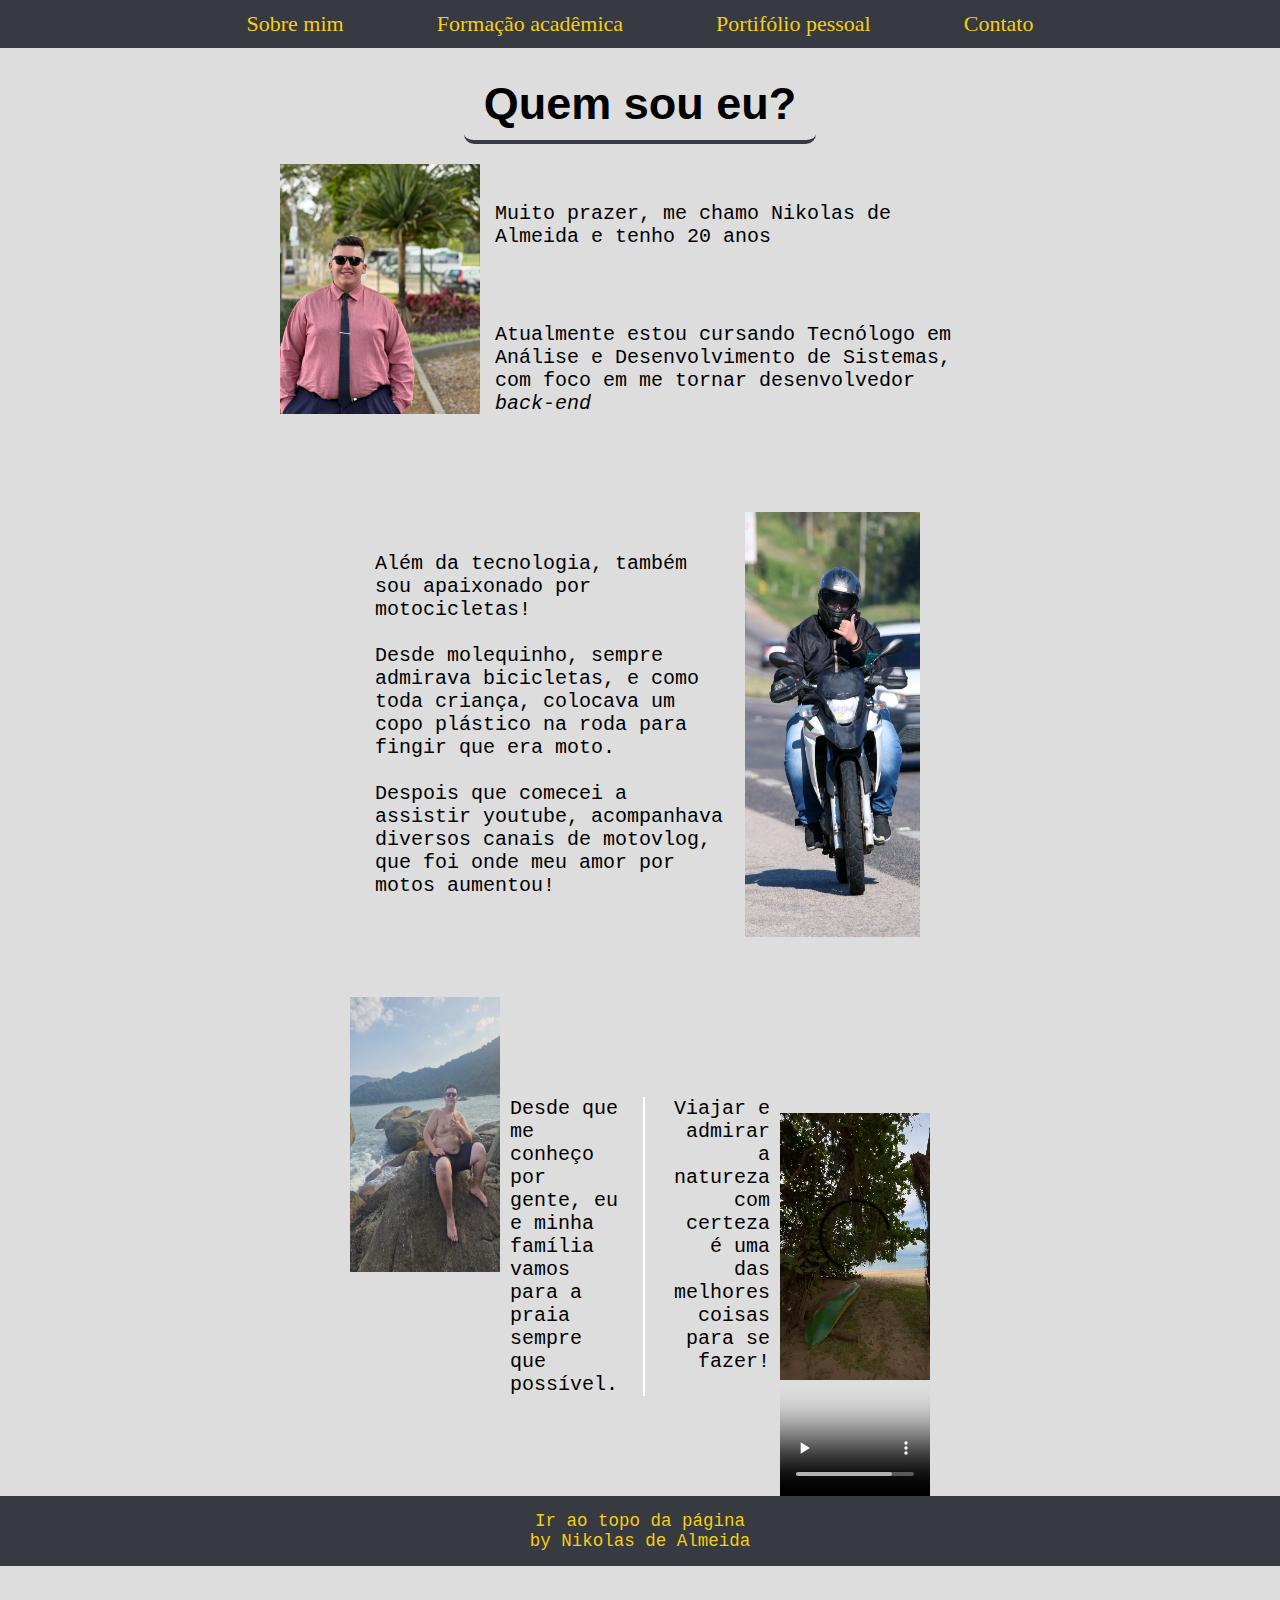
<file: index.html>
<!DOCTYPE html>
<html lang="en">
    <head>
        <meta charset="UTF-8">
        <meta name="viewport" content="width=device-width, initial-scale=1.0">
        <link rel="stylesheet" href="./TrabalhoWEB/styles/global.css">
        <link rel="stylesheet" href="./TrabalhoWEB/styles/menu.css">
        <link rel="stylesheet" href="./TrabalhoWEB/styles/titulo.css">
        <link rel="stylesheet" href="./TrabalhoWEB/styles/rodape.css">
        <link rel="stylesheet" href="./TrabalhoWEB/styles/quem_sou.css">
        <title>Prazer, Nikolas!</title>
    </head>
    <body>
        <!-- Menu de navegação -->
        <header id="1">
            <ul class="lista">
                <li><a href="./index.html" class="itemLista">Sobre mim</a></li>
                <li><a href="./TrabalhoWEB/html/formacao.html" class="itemLista">Formação acadêmica</a></li>
                <li><a href="./TrabalhoWEB/html/portifolio.html" class="itemLista">Portifólio pessoal</a></li>
                <li><a href="./TrabalhoWEB/html/contato.html" class="itemLista">Contato</a></li>
            </ul>
        </header>
        <!-- Título principal -->
        <div class="titulo">
            <h1>Quem sou eu?</h1>
        </div>
        <!-- Apresentação inicial -->
        <div class="eu">
            <img src="./TrabalhoWEB/assets/eu-cong.jpg" alt="Eu, Nikolas">
            <p>Muito prazer, me chamo Nikolas de Almeida e tenho 20 anos</p>
            <p>Atualmente estou cursando Tecnólogo em Análise e Desenvolvimento de Sistemas, com foco em me tornar desenvolvedor <i>back-end</i></p>
        </div>
        <!-- Hobbies -->
        <div class="motociclismo">
            <p>Além da tecnologia, também sou apaixonado por motocicletas!<br><br>Desde molequinho, sempre admirava bicicletas, e como toda criança, colocava um copo plástico na roda para fingir que era moto.<br><br>Despois que comecei a assistir youtube, acompanhava diversos canais de motovlog, que foi onde meu amor por motos aumentou!</p>
            <img src="./TrabalhoWEB/assets/eu-xre.jpg" alt="Nikolas em cima da moto" id="eu-moto">
        </div>
        <div class="natureza">
            <img src="./TrabalhoWEB/assets/eu-praia.jpg" alt="">
            <p id="familia">Desde que me conheço por gente, eu e minha família vamos para a praia sempre que possível.</p>
            <p id="praia">Viajar e admirar a natureza com certeza é uma das melhores coisas para se fazer!</p>
            <video src="./TrabalhoWEB/assets/praia.mp4" autoplay controls loop muted width="150"></video>
        </div>
        <!-- Rodapé -->
        <footer>
            <a href="#1">Ir ao topo da página<br>by Nikolas de Almeida</a>
        </footer>
    </body>
</html>
</file>
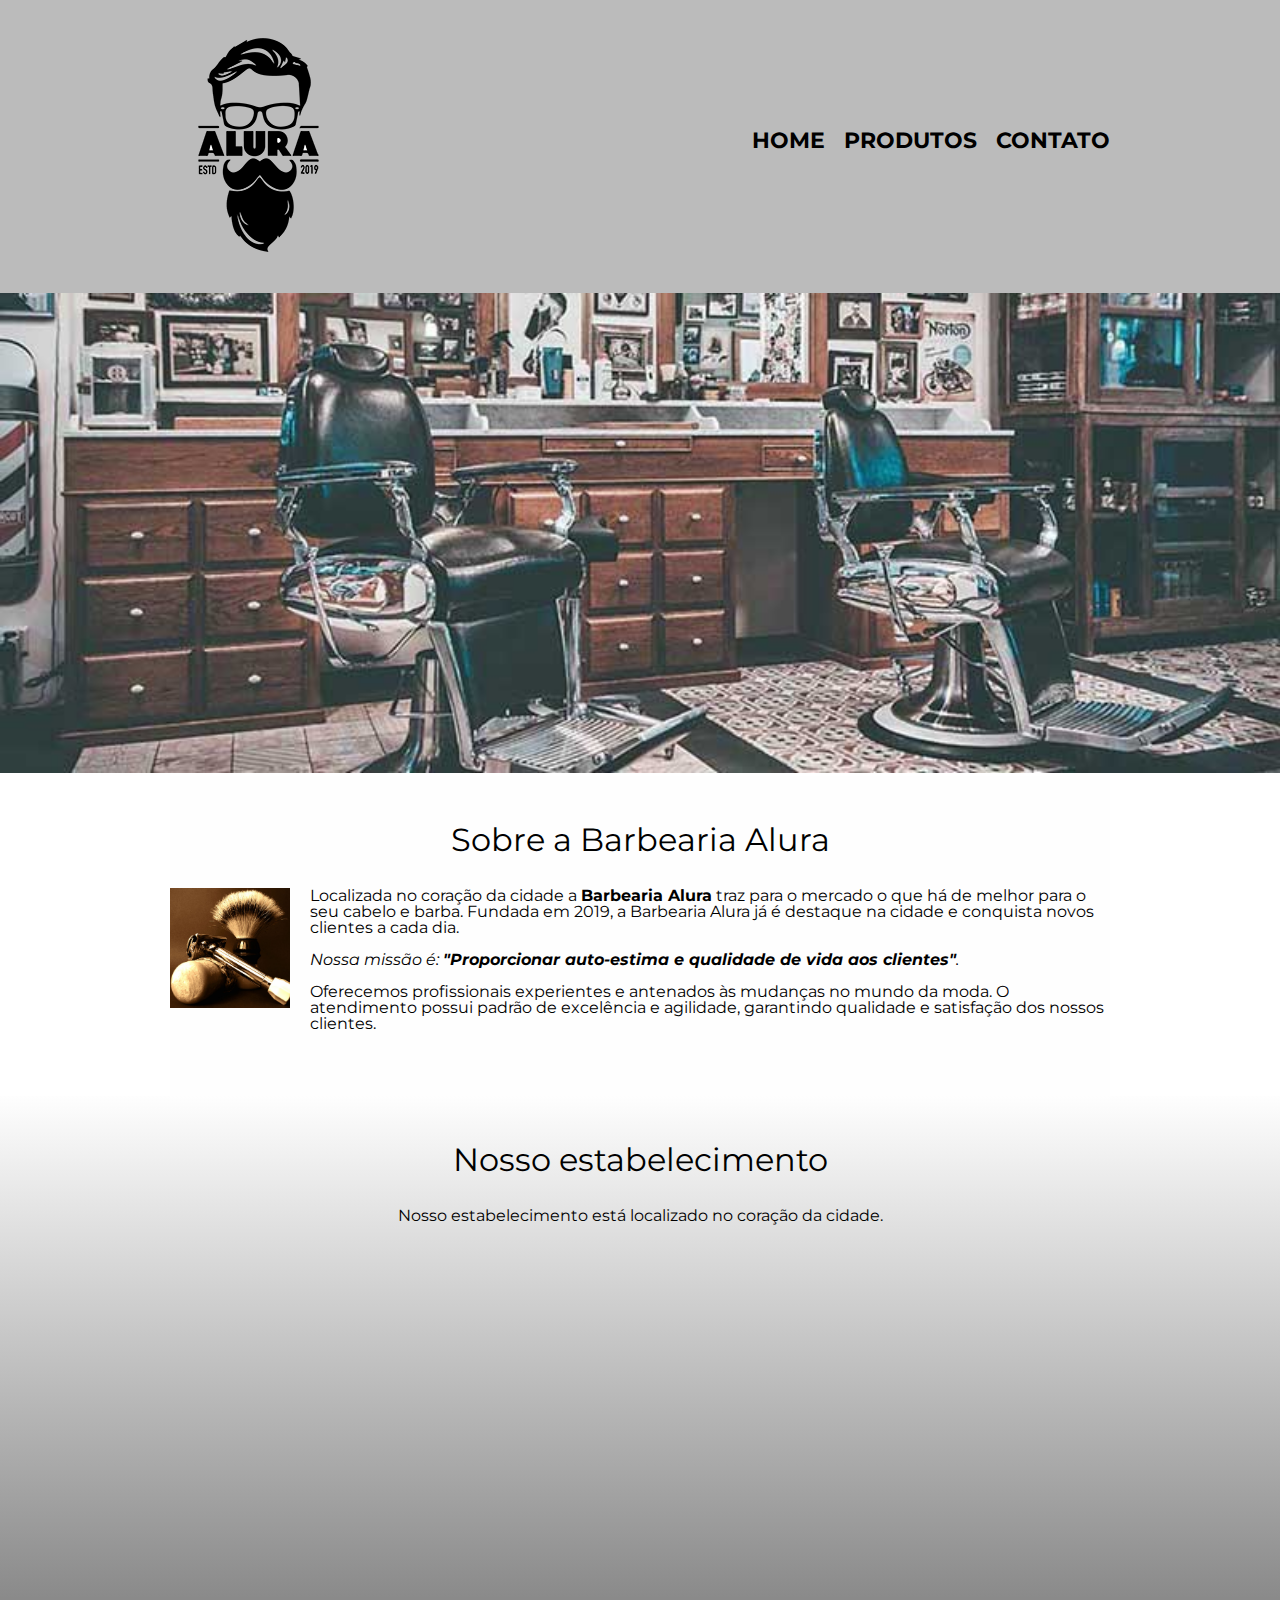
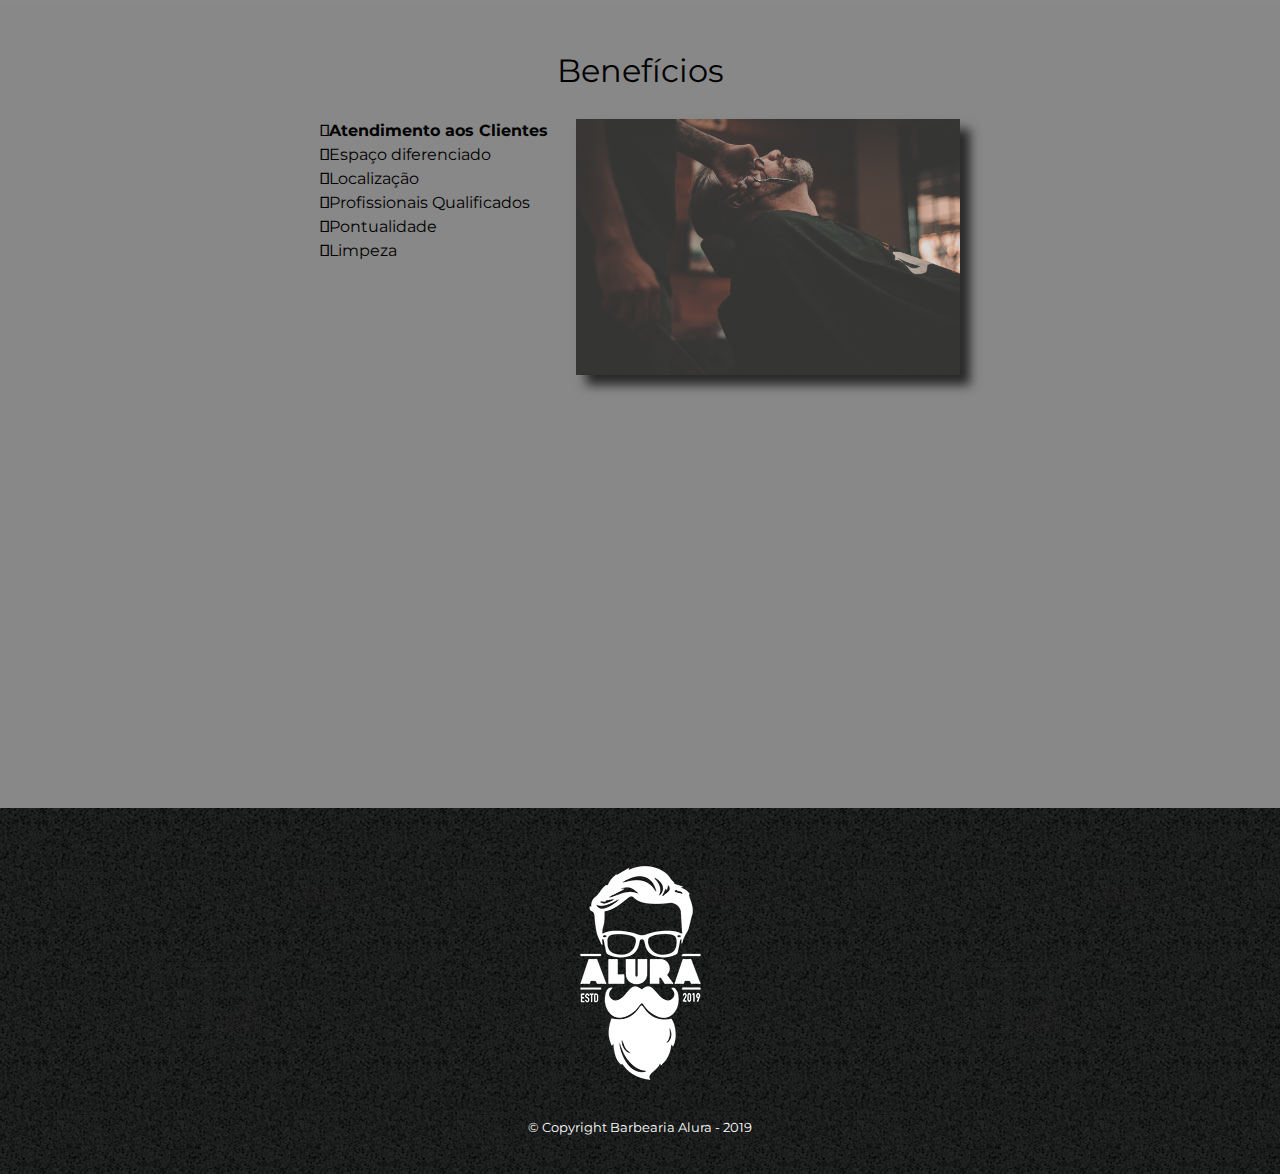
<file: SitesPortfolio/Barbearia/index.html>
<!DOCTYPE html>
<html lang="pt-br">
	<head>
		<meta charset="UTF-8">
		<meta name="viewport" content="width=device-width">
		<title>Barbearia Alura</title>

		<link rel="stylesheet" href="reset.css">
		<link rel="stylesheet" href="style.css">
		<link href="https://fonts.googleapis.com/css?family=Montserrat&display=swap" rel="stylesheet">
	</head>

	<body>
		<header>
			<div class="caixa">
				<h1><img src="logo.png"></h1>

				<nav>
					<ul>
						<li><a href="index.html">Home</a></li>
						<li><a href="produtos.html">Produtos</a></li>
						<li><a href="contato.html">Contato</a></li>
					</ul>
				</nav>
			</div>
		</header>

		<img class="banner" src="banner.jpg">

		<main>
			<section class="principal">
				<h2 class="titulo-principal">Sobre a Barbearia Alura</h2>

				<img class="utensilios" src="utensilios.jpg" alt="Utensilios de um barbeiro.">
		 
				<p>Localizada no coração da cidade a <strong>Barbearia Alura</strong> traz para o mercado o que há de melhor para o seu cabelo e barba. Fundada em 2019, a Barbearia Alura já é destaque na cidade e conquista novos clientes a cada dia.</p>

				<p id="missao"><em>Nossa missão é: <strong>"Proporcionar auto-estima e qualidade de vida aos clientes"</strong>.</em></p>

				<p>Oferecemos profissionais experientes e antenados às mudanças no mundo da moda. O atendimento possui padrão de excelência e agilidade, garantindo qualidade e satisfação dos nossos clientes.</p>
			</section>

			<section class="mapa">
				<h3 class="titulo-principal">Nosso estabelecimento</h3>
				<p>Nosso estabelecimento está localizado no coração da cidade.</p>

				<div class="mapa-conteudo">
					<iframe src="https://www.google.com/maps/embed?pb=!1m18!1m12!1m3!1d3656.4483278365396!2d-46.63466568562861!3d-23.588249068469487!2m3!1f0!2f0!3f0!3m2!1i1024!2i768!4f13.1!3m3!1m2!1s0x94ce5a2b2ed7f3a1%3A0xab35da2f5ca62674!2sCaelum!5e0!3m2!1spt-BR!2sbr!4v1568814489656!5m2!1spt-BR!2sbr" width="100%" height="300" frameborder="0" style="border:0;" allowfullscreen=""></iframe>
				</div>
			</section>

			<section class="beneficios">
				<h3 class="titulo-principal">Benefícios</h3>

				<div class="conteudo-beneficios">
					<ul class="lista-beneficios">
						<li class="itens">Atendimento aos Clientes</li>
						<li class="itens">Espaço diferenciado</li>
						<li class="itens">Localização</li>
						<li class="itens">Profissionais Qualificados</li>
						<li class="itens">Pontualidade</li>
						<li class="itens">Limpeza</li>
					</ul><img src="beneficios.jpg" class="imagem-beneficios">
				</div>

				<div class="video">
					<iframe width="100%" height="315" src="https://www.youtube.com/embed/wcVVXUV0YUY" frameborder="0" allow="accelerometer; autoplay; encrypted-media; gyroscope; picture-in-picture" allowfullscreen></iframe>
				</div>
			</section>
		</main>

		<footer>
			<img src="logo-branco.png">
			<p class="copyright">&copy; Copyright Barbearia Alura - 2019</p>
		</footer>
	</body>
</html>
</file>
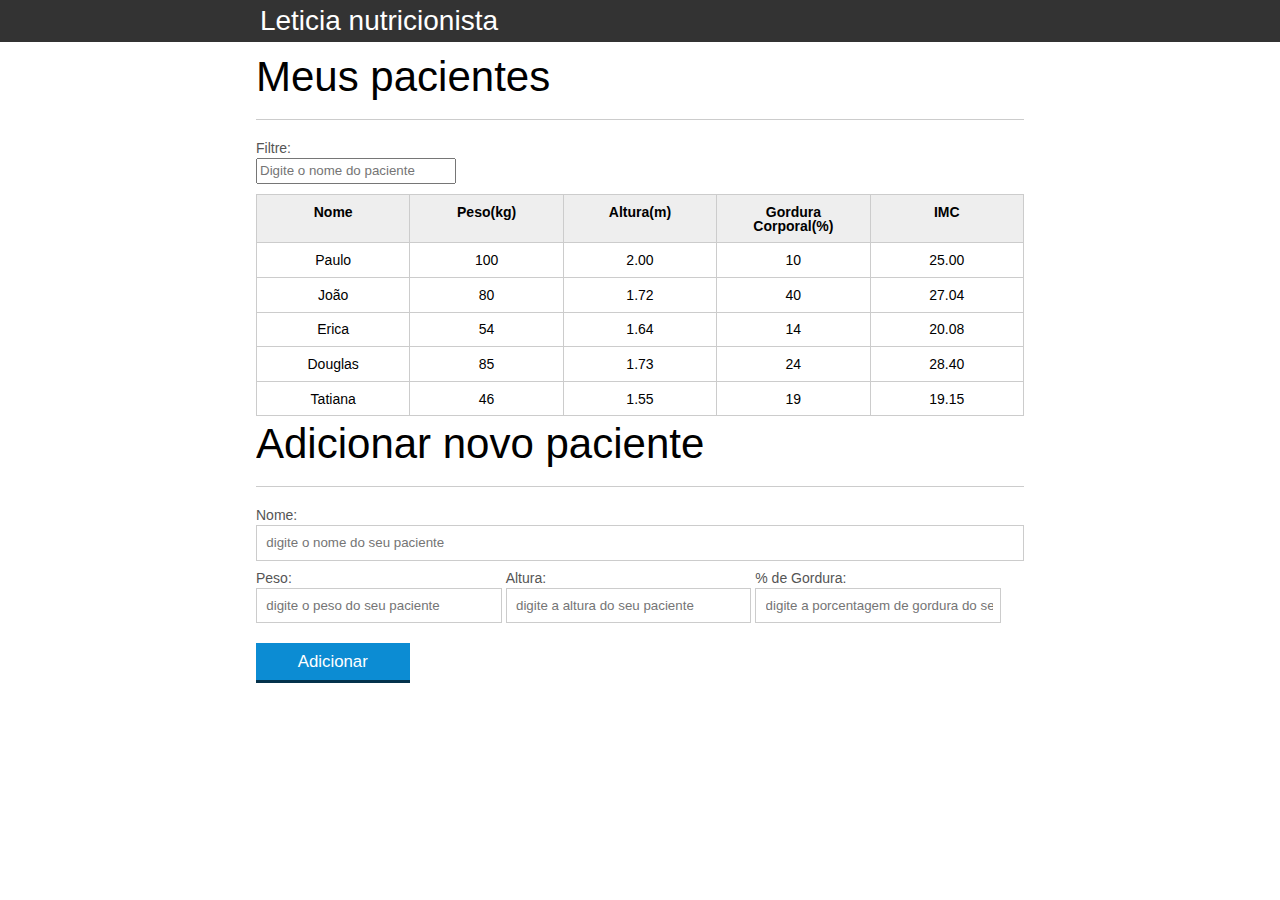
<file: SitesPortfolio/nutricionista/index.html>
<!DOCTYPE html>
<html lang="pt-br">
	<head>
		<meta charset="UTF-8">
		<title>Leticia Nutrição</title>
		<link rel="icon" href="favicon.ico" type="image/x-icon">
		<link rel="stylesheet" type="text/css" href="css/reset.css">
		<link rel="stylesheet" type="text/css" href="css/index.css">
	</head>
	<body>

		<header>
			<div class="container">
				<h1 class="titulo">Leticia Nutrição</h1>
			</div>
		</header>
		<main>
			<section class="container">
				<h2>Meus pacientes</h2>
				<label for="filtrar-tabela">Filtre:</label>
				<input type="text" name="filtro" id="filtrar-tabela" placeholder="Digite o nome do paciente">
				<table>
					<thead>
						<tr>
							<th>Nome</th>
							<th>Peso(kg)</th>
							<th>Altura(m)</th>
							<th>Gordura Corporal(%)</th>
							<th>IMC</th>
						</tr>
					</thead>
					<tbody id="tabela-pacientes">
						<tr class="paciente" id="primeiro-paciente" >
							<td class="info-nome">Paulo</td>
							<td class="info-peso">100</td>
							<td class="info-altura">2.00</td>
							<td class="info-gordura">10</td>
							<td class="info-imc">0</td>
						</tr>

						<tr class="paciente" >
							<td class="info-nome">João</td>
							<td class="info-peso">80</td>
							<td class="info-altura">1.72</td>
							<td class="info-gordura">40</td>
							<td class="info-imc">0</td>
						</tr>

						<tr class="paciente" >
							<td class="info-nome">Erica</td>
							<td class="info-peso">54</td>
							<td class="info-altura">1.64</td>
							<td class="info-gordura">14</td>
							<td class="info-imc">0</td>
						</tr>

						<tr class="paciente">
							<td class="info-nome">Douglas</td>
							<td class="info-peso">85</td>
							<td class="info-altura">1.73</td>
							<td class="info-gordura">24</td>
							<td class="info-imc">0</td>
						</tr>
						<tr class="paciente" >
							<td class="info-nome">Tatiana</td>
							<td class="info-peso">46</td>
							<td class="info-altura">1.55</td>
							<td class="info-gordura">19</td>
							<td class="info-imc">0</td>
						</tr>
					</tbody>
				</table>

			</section>
		</main>

		<section class="container">
			<h2 id="titulo-form">Adicionar novo paciente</h2>
			<ul id="mensagemErro">

			</ul>
			<form id="form-adiciona">
				<div class="">
					<label for="nome">Nome:</label>
					<input id="nome" name="nome" type="text" placeholder="digite o nome do seu paciente" class="campo">
				</div>
				<div class="grupo">
					<label for="peso">Peso:</label>
					<input id="peso" name="peso" type="text" placeholder="digite o peso do seu paciente" class="campo campo-medio">
				</div>
				<div class="grupo">
					<label for="altura">Altura:</label>
					<input id="altura" name="altura" type="text" placeholder="digite a altura do seu paciente" class="campo campo-medio">
				</div>
				<div class="grupo">
					<label for="gordura">% de Gordura:</label>
					<input id="gordura" name="gordura" type="text" placeholder="digite a porcentagem de gordura do seu paciente" class="campo campo-medio">
				</div>
		
				<button id="adicionar-paciente" class="botao bto-principal">Adicionar</button>
			</form>
		</section>

		<script src="js/calculaIMC.js"></script>
		<script src="js/form.js"></script>
		<script src="js/remover-paciente.js"></script>
		<script src="js/filtro.js"></script>
	</body>
</html>
</file>
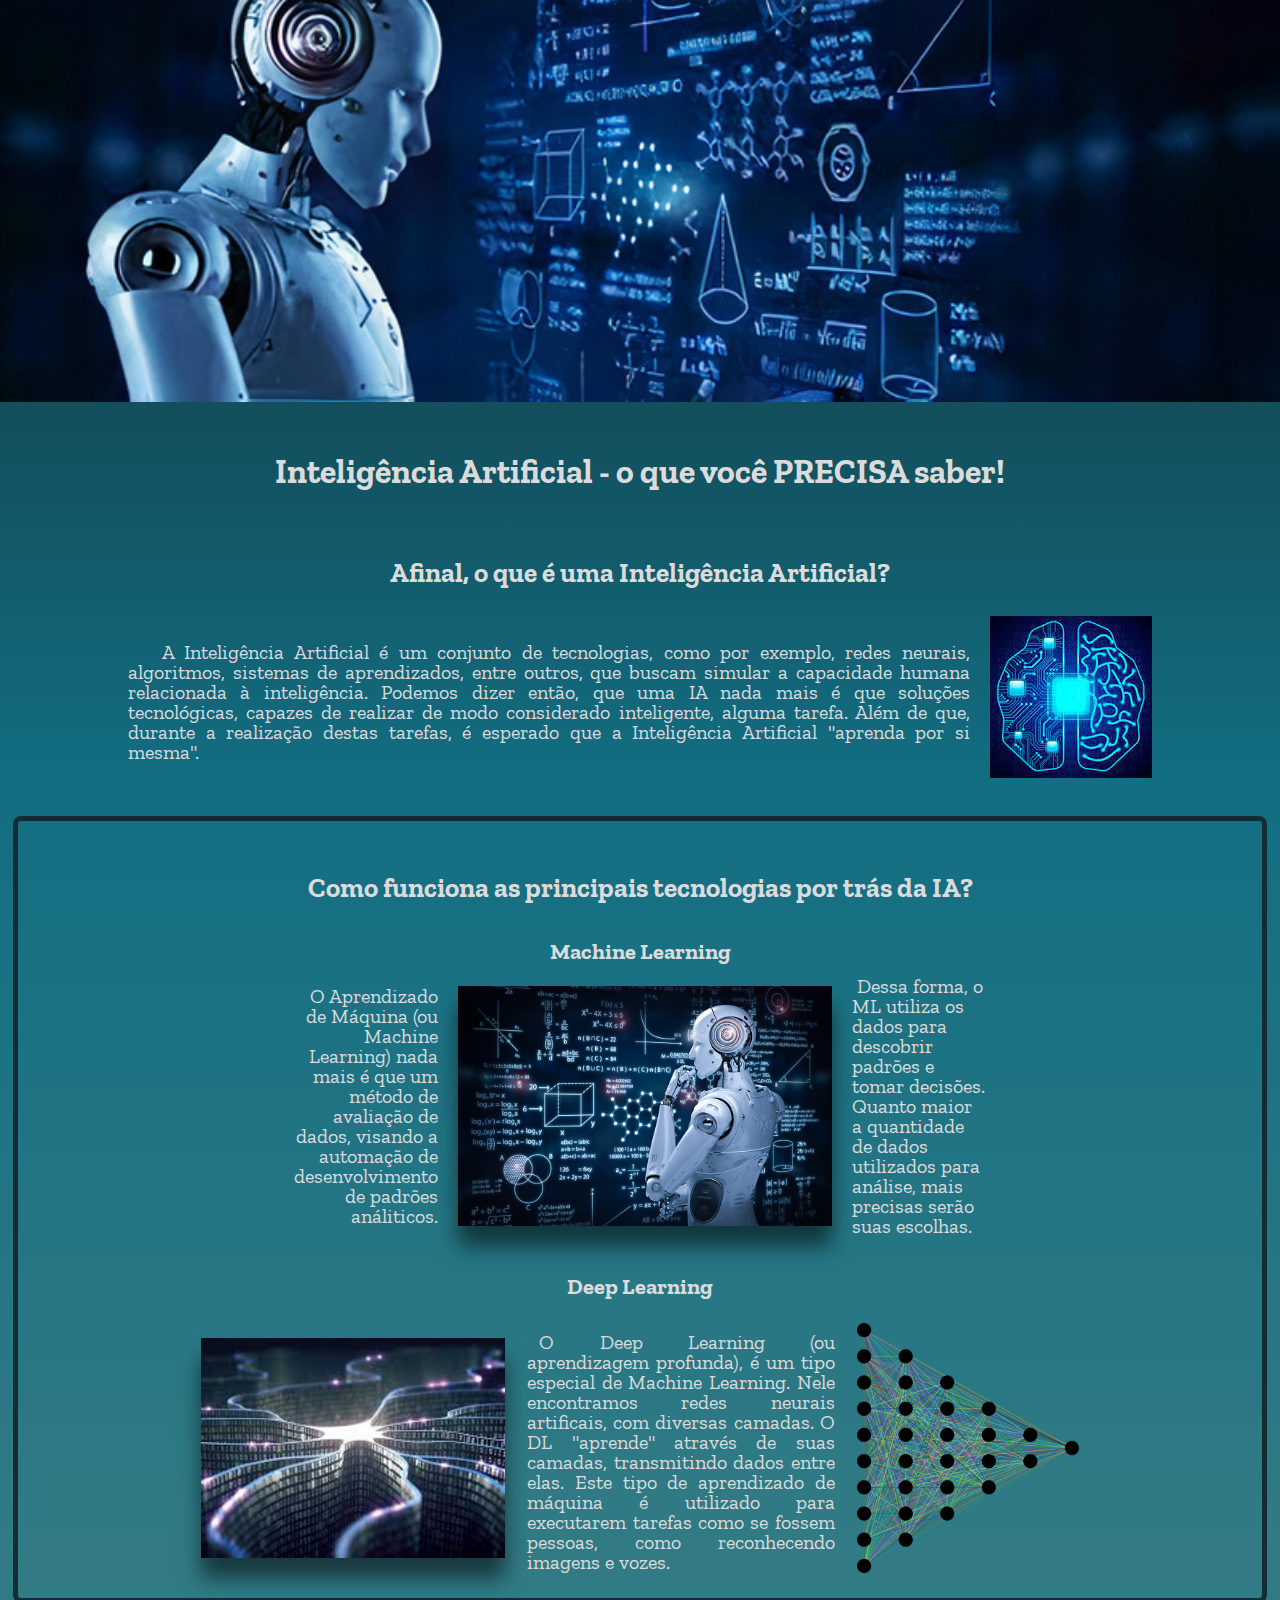
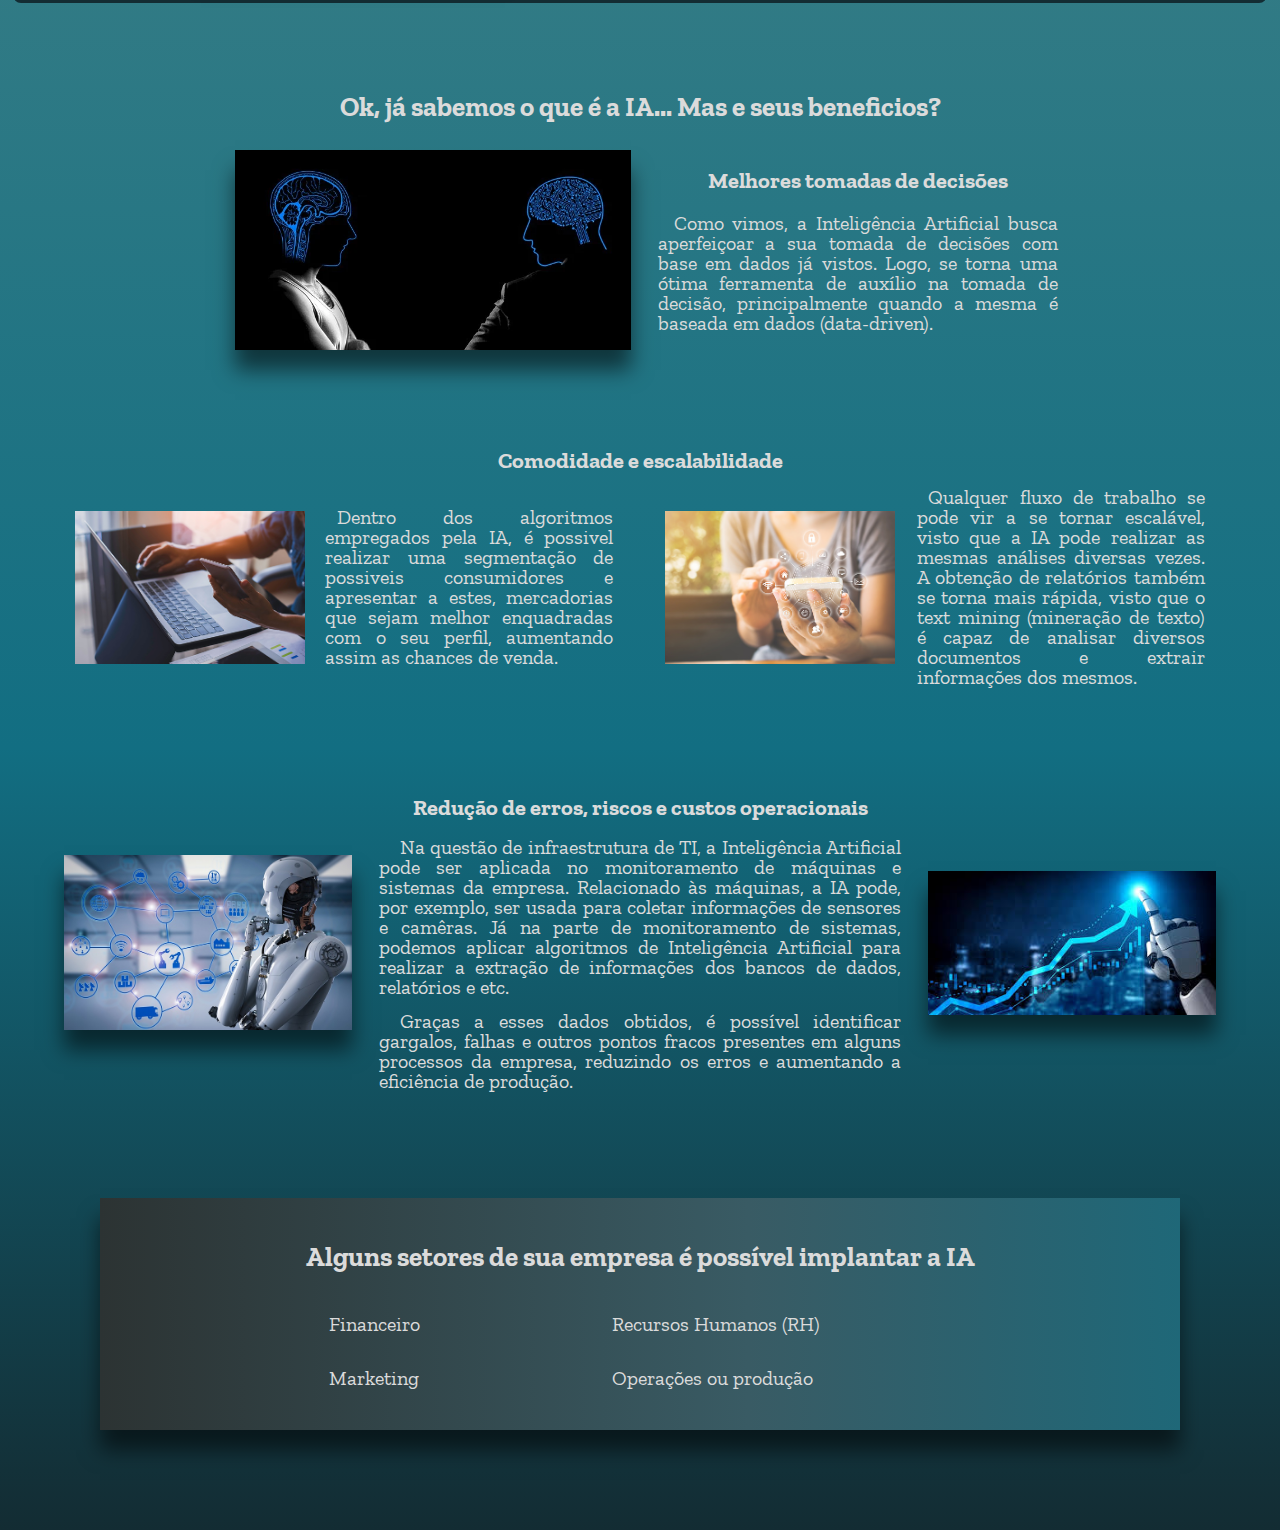
<file: SitesPortfolio/IA/html/index.html>
<!DOCTYPE html>
<html lang="pt-br">
    <head>
        <meta charset="UTF-8">
        <meta name="viewport" content="width=device-width">
        <title>IA</title>

        <link rel="stylesheet" href="../css/reset.css">
        <link rel="stylesheet" href="../css/index.css">
        <link rel="stylesheet" href="https://fonts.googleapis.com/css2?family=Zilla+Slab:wght@300&display=swap">
    </head>
    <body>
        <header>
            <img src="../templates/cabecalho.jpg" class="img_cabecalho">
        </header>

        <h1 class="titulo_principal">Inteligência Artificial - o que você PRECISA saber!</h1>
        <!--Principais informaçoes-->
        
        <h2 id="titulo_historia" class="subtitulo_2">Afinal, o que é uma Inteligência Artificial?</h2>
        <div class="historia">
            <img src="../templates/cerebro_mainboard.jpeg" class="img_historia">
            <p class="txt_historia">
                A Inteligência Artificial é um conjunto de tecnologias, como por exemplo, redes neurais,
                algoritmos, sistemas de aprendizados, entre outros, que buscam simular a capacidade
                humana relacionada à inteligência. 
                Podemos dizer então, que uma IA nada mais é que soluções tecnológicas, capazes de realizar de modo 
                considerado inteligente, alguma tarefa. Além de que, durante a realização destas tarefas, é esperado
                que a Inteligência Artificial "aprenda por si mesma".
            </p>
        </div>

        <!--Principais tecnologias-->     
        <section class="principais_tecnologias">
            <h2 class="subtitulo_2" id="titulo_tecnologias">Como funciona as principais tecnologias por trás da IA?</h2>
            <h3 class="subtitulo_3" id="titulo_ml">Machine Learning</h3>
            <div class="machine_learning">
                <p class="txt_ml_1">
                    O Aprendizado de Máquina (ou Machine Learning) nada mais é que um método de avaliação de dados, visando
                    a automação de desenvolvimento de  padrões análiticos.
                </p>
                <img src="../templates/machine_learning.jpg" class="img_ml">
                <p class="txt_ml_2">
                    Dessa forma, o ML utiliza os dados para descobrir padrões e tomar decisões.
                    Quanto maior a quantidade de dados utilizados para análise, mais precisas serão suas escolhas.
                </p>
            </div>
            <h3 class="subtitulo_3" id="titulo_dl">Deep Learning</h3>
            <div class="deep_learning">            
                <img src="../templates/deep_learning.jpeg" class="img_dl">
                <P class="txt_dl">
                    O Deep Learning (ou aprendizagem profunda), é um tipo especial de Machine Learning.
                    Nele encontramos redes neurais artificais, com diversas camadas.
                    O DL "aprende" através de suas camadas, transmitindo dados entre elas.
                    Este tipo de aprendizado de máquina é utilizado para executarem tarefas como se fossem pessoas,
                    como reconhecendo imagens e vozes.
                </p>
                <img src="../templates/rede_neural.png" class="img_rede_neural">
            </div>
        </section>

        <!--Benefícios-->
        <h2 id="beneficios" class="subtitulo_2">Ok, já sabemos o que é a IA... Mas e seus beneficios?</h2>
        <section class="container_decisoes">
            <img src="../templates/ia_vs_homem.webp" class="img_tomada_de_decisao">
            <div>  
                <h3 id="titulo_decisoes" class="subtitulo_3">Melhores tomadas de decisões</h3>
                <p class="txt_decisoes">
                    Como vimos, a Inteligência Artificial busca aperfeiçoar a sua tomada de decisões com base 
                    em dados já vistos. Logo, se torna uma ótima ferramenta de auxílio na tomada de decisão, principalmente
                    quando a mesma é baseada em dados (data-driven). 
                </p>
            </div>  
        </section>

        <h3 id="titulo_comodidade" class="subtitulo_3">Comodidade e escalabilidade</h3>
        <section class="container_comodidade">
            <img src="../templates/comodidade.jpg" class="img_comodidade">
            <p class="txt_comodidade">
                Dentro dos algoritmos empregados pela IA, é possivel realizar uma segmentação de possiveis
                consumidores e apresentar a estes, mercadorias que sejam melhor enquadradas com o seu perfil,
                aumentando assim as chances de venda.
            </p>
            <img src="../templates/escalabilidade.jpg" class="img_escalabilidade">
            <p class="txt_escalabilidade">
                Qualquer fluxo de trabalho se pode vir a se tornar escalável, visto que a IA pode realizar
                as mesmas análises diversas vezes.
                A obtenção de relatórios também se torna mais rápida, visto que o text mining (mineração de texto) é capaz
                de analisar diversos documentos e extrair informações dos mesmos.
            </p>
        </section>

        <section class="container_reducao_riscos">
            <img src="../templates/monitoramento.jpg" class="img_monitoramento">
            <div>
                <h3 id="titulo_reducao_riscos" class="subtitulo_3">Redução de erros, riscos e custos operacionais</h3>
                <p class="txt_reducao_riscos">
                    Na questão de infraestrutura de TI, a Inteligência Artificial pode ser aplicada no monitoramento de máquinas e sistemas da empresa.
                    Relacionado às máquinas, a IA pode, por exemplo, ser usada para coletar informações de sensores e camêras. Já na parte de monitoramento
                    de sistemas, podemos aplicar algoritmos de Inteligência Artificial para realizar a extração de informações dos bancos de dados, relatórios e etc.
                </p>
                <p class="txt_reducao_riscos">
                    Graças a esses dados obtidos, é possível identificar gargalos, falhas e outros pontos fracos presentes em alguns processos da empresa, reduzindo os 
                    erros e aumentando a eficiência de produção.
                </p>
            </div>
            <img src="../templates/robo_acoes.jfif" class="img_robo_acoes">
        </section>
            
        <!--Áreas de implantação da IA-->
        <section class="container_setores_IA">
            <h2 id="titulo_setores" class="subtitulo_2">Alguns setores de sua empresa é possível implantar a IA</h2>
            <div>
                <p id="pop_up_1">
                    Financeiro
                </p>
                <p id="pop_up_2">
                    Recursos Humanos (RH)
                </p>
                <p id="pop_up_3">
                    Marketing
                </p>
                <p id="pop_up_4">
                    Operações ou produção
                </p>
            </div>
        </section>
    </body>
</html>
</file>
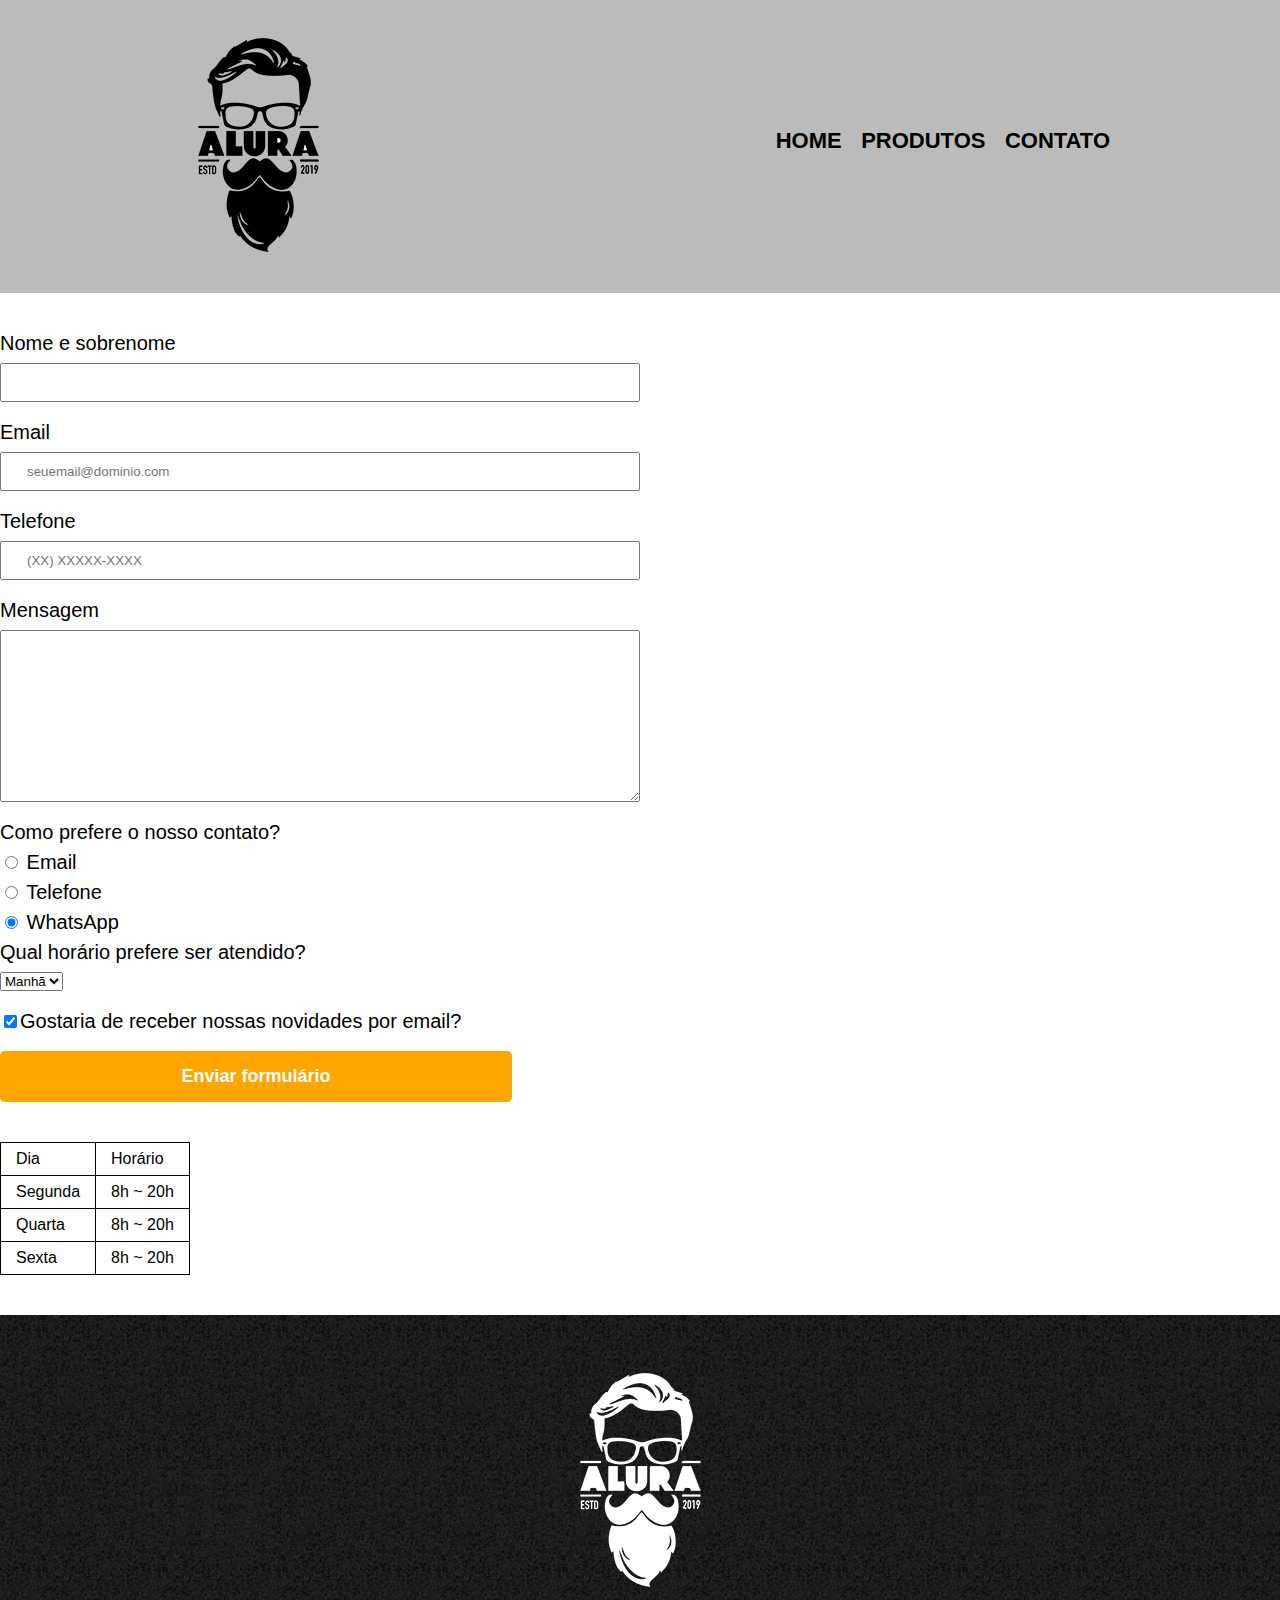
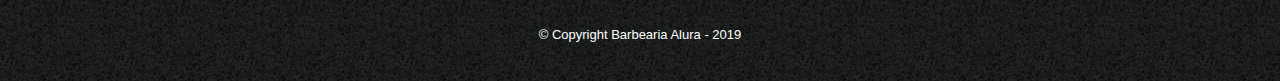
<file: SitesPortfolio/Barbearia/contato.html>
<!DOCTYPE html>
<html>
	<head>
		<meta charset="UTF-8">
		<title>Contato - Barbearia Alura</title>

		<link rel="stylesheet" href="reset.css">
		<link rel="stylesheet" href="style.css">
	</head>
	<body>
		<header>
			<div class="caixa">
				<h1><img src="logo.png" alt="Logo da Barbearia Alura"></h1>

				<nav>
					<ul>
						<li><a href="index.html">Home</a></li>
						<li><a href="produtos.html">Produtos</a></li>
						<li><a href="contato.html">Contato</a></li>
					</ul>
				</nav>
			</div>
		</header>

		<main>
			<form>
				<label for="nomesobrenome">Nome e sobrenome</label>
				<input type="text" id="nomesobrenome" class="input-padrao" required>

				<label for="email">Email</label>
				<input type="email" id="email" class="input-padrao" required placeholder="seuemail@dominio.com">

				<label for="telefone">Telefone</label>
				<input type="tel" id="telefone" class="input-padrao" required placeholder="(XX) XXXXX-XXXX">

				<label for="mensagem">Mensagem</label>
				<textarea cols="70" rows="10" id="mensagem" class="input-padrao" required></textarea>

				<fieldset>
					<legend>Como prefere o nosso contato?</legend>
					<label for="radio-email"><input type="radio" name="contato" value="email" id="radio-email"> Email</label>
					
					<label for="radio-telefone"><input type="radio" name="contato" value="telefone" id="radio-telefone"> Telefone</label>
					
					<label for="radio-whatsapp"><input type="radio" name="contato" value="whatsapp" id="radio-whatsapp" checked> WhatsApp</label>
				</fieldset>

				<fieldset>
					<legend>Qual horário prefere ser atendido?</legend>
					<select>
						<option>Manhã</option>
						<option>Tarde</option>
						<option>Noite</option>
					</select>
				</fieldset>

				<label class="checkbox"><input type="checkbox" checked>Gostaria de receber nossas novidades por email?</label>

				<input type="submit" value="Enviar formulário" class="enviar">
			</form>

			<table>
				<tr>
					<td>Dia</td>
					<td>Horário</td>
				</tr>
				<tr>
					<td>Segunda</td>
					<td>8h ~ 20h</td>
				</tr>
				<tr>
					<td>Quarta</td>
					<td>8h ~ 20h</td>
				</tr>
				<tr>
					<td>Sexta</td>
					<td>8h ~ 20h</td>
				</tr>
			</table>
		</main>

		<footer>
			<img src="logo-branco.png" alt="Logo da Barbearia Alura">
			<p class="copyright">&copy; Copyright Barbearia Alura - 2019</p>
		</footer>
	</body>
</html>
</file>
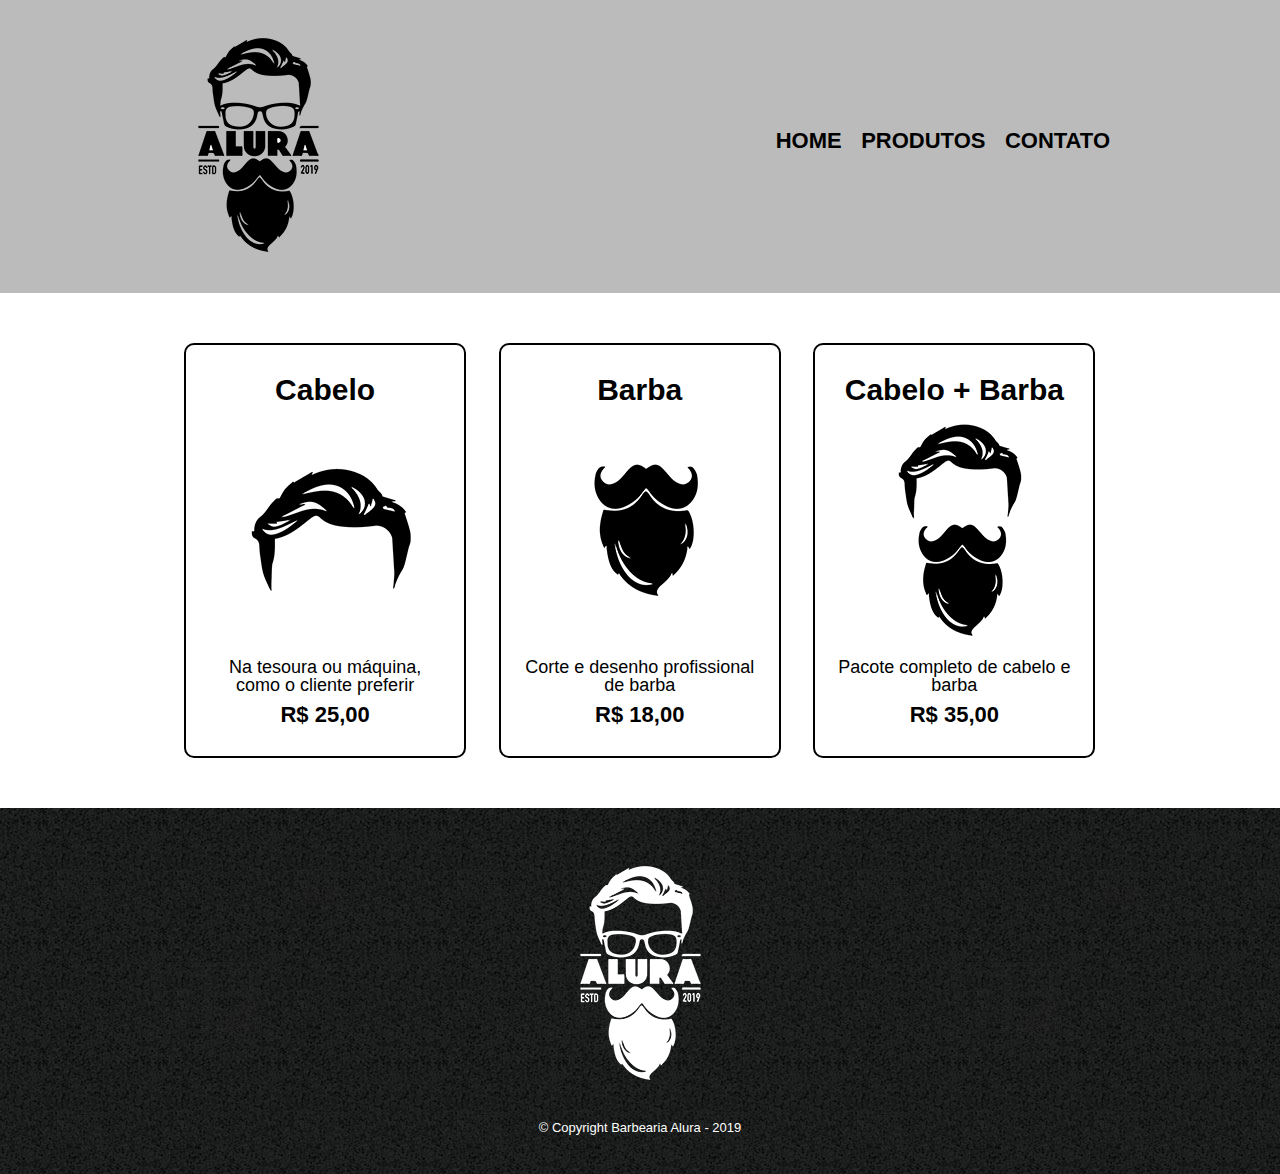
<file: SitesPortfolio/Barbearia/produtos.html>
<!DOCTYPE html>
<html>
	<head>
		<meta charset="UTF-8">
		<title>Produtos - Barbearia Alura</title>

		<link rel="stylesheet" href="reset.css">
		<link rel="stylesheet" href="style.css">
	</head>
	<body>
		<header>
			<div class="caixa">
				<h1><img src="logo.png"></h1>

				<nav>
					<ul>
						<li><a href="index.html">Home</a></li>
						<li><a href="produtos.html">Produtos</a></li>
						<li><a href="contato.html">Contato</a></li>
					</ul>
				</nav>
			</div>
		</header>

		<main>
			<ul class="produtos">
				<li class="cabelo">
					<h2>Cabelo</h2>
					<img src="cabelo.jpg">
					<p class="produto-descricao">Na tesoura ou máquina, como o cliente preferir</p>
					<p class="produto-preco">R$ 25,00</p>
				</li>
				<li>
					<h2>Barba</h2>
					<img src="barba.jpg">
					<p class="produto-descricao">Corte e desenho profissional de barba</p>
					<p class="produto-preco">R$ 18,00</p>
				</li>
				<li>
					<h2>Cabelo + Barba</h2>
					<img src="cabelo+barba.jpg">
					<p class="produto-descricao">Pacote completo de cabelo e barba</p>
					<p class="produto-preco">R$ 35,00</p>
				</li>
			</ul>
		</main>

		<footer>
			<img src="logo-branco.png">
			<p class="copyright">&copy; Copyright Barbearia Alura - 2019</p>
		</footer>
	</body>
</html>
</file>
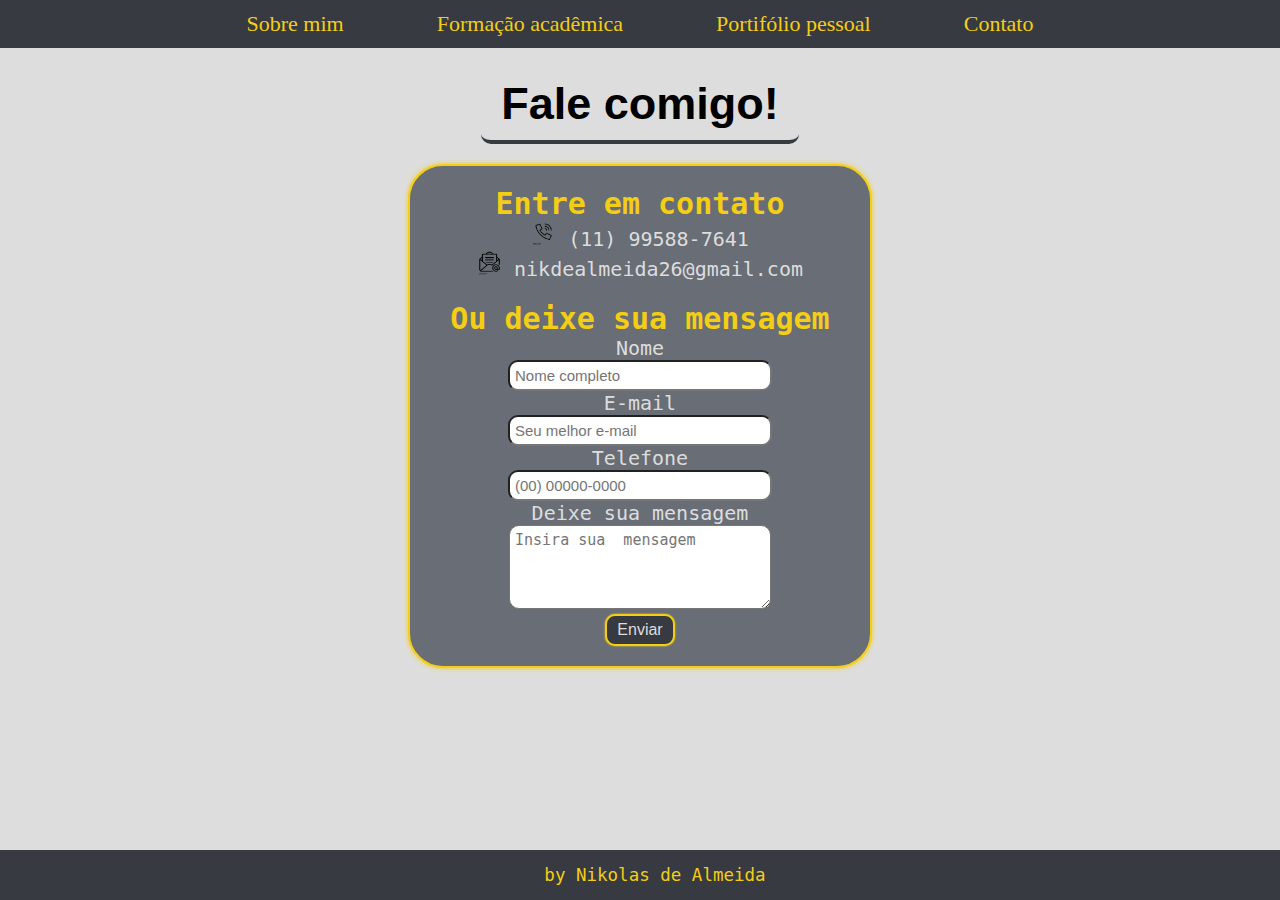
<file: TrabalhoWEB/html/contato.html>
<!DOCTYPE html>
<html lang="en">
    <head>
        <meta charset="UTF-8">
        <meta name="viewport" content="width=device-width, initial-scale=1.0">
        <link rel="stylesheet" href="../styles/global.css">
        <link rel="stylesheet" href="../styles/menu.css">
        <link rel="stylesheet" href="../styles/titulo.css">
        <link rel="stylesheet" href="../styles/rodape.css">
        <link rel="stylesheet" href="../styles/contato.css">
        <title>Contate-me</title>
    </head>
    <body>
        <!-- Menu de navegação -->
        <header id="1">
            <ul class="lista">
                <li><a href="../../index.html" class="itemLista">Sobre mim</a></li>
                <li><a href="./formacao.html" class="itemLista">Formação acadêmica</a></li>
                <li><a href="./portifolio.html" class="itemLista">Portifólio pessoal</a></li>
                <li><a href="./contato.html" class="itemLista">Contato</a></li>
            </ul>
        </header>
        <!-- Título principal -->
        <div class="titulo">
            <h1>Fale comigo!</h1>
        </div>
        <!-- Formulário para contato -->
        <form action="#" class="form">
            <div class="card">
                <h2>Entre em contato</h2>
                <p>
                    <img src="../assets/icone-tel.png" alt="Icone de telefone">
                    (11) 99588-7641
                </p>
                <p>
                    <img src="../assets/icone-email.png" alt="Icone de email">
                    nikdealmeida26@gmail.com
                    <i class="fa-solid fa-envelope" style="color: #fafafa;"></i>
                </p>
                <!-- Recebendo dados para retornar contato -->
                <h2>Ou deixe sua mensagem</h2>
                <div class="nome">
                    <label for="nome">Nome</label>
                    <input type="text" name="nome" placeholder="Nome completo">
                </div>
                <div class="email">
                    <label for="email">E-mail</label>
                    <input type="text" name="email" placeholder="Seu melhor e-mail">
                </div>
                <div class="numero">
                    <label for="numero">Telefone</label>
                    <input type="text" name="numero" placeholder="(00) 00000-0000">
                </div>
                <div class="mensagem">
                    <label for="mensagem">Deixe sua mensagem</label>
                    <textarea name="mensagem" style="width: 25rem;" cols="10" rows="4" placeholder="Insira sua  mensagem"></textarea>
                </div>      
                <div class="botao">
                    <input type="button" value="Enviar" id="botao">
                </div>      
            </div>
        </form>
        <!-- Rodapé -->
        <footer>
            <a href="#1">by Nikolas de Almeida</a>
        </footer>
    </body>
</html>
</file>
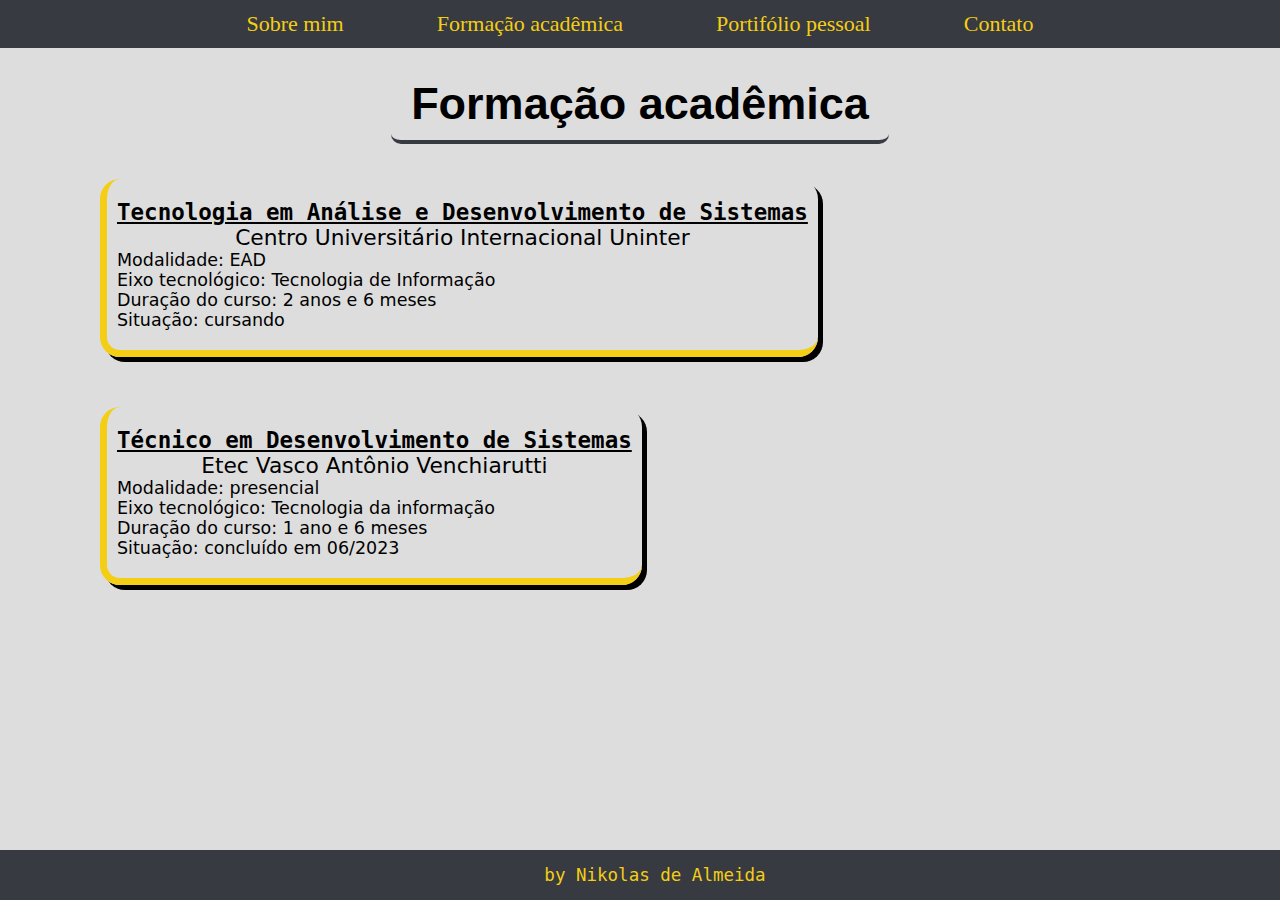
<file: TrabalhoWEB/html/formacao.html>
<!DOCTYPE html>
<html lang="en">
    <head>
        <meta charset="UTF-8">
        <meta name="viewport" content="width=device-width, initial-scale=1.0">
        <link rel="stylesheet" href="../styles/global.css">
        <link rel="stylesheet" href="../styles/menu.css">
        <link rel="stylesheet" href="../styles/titulo.css">
        <link rel="stylesheet" href="../styles/rodape.css">
        <link rel="stylesheet" href="../styles/formacao.css">
        <title>Formação Acadêmica</title>
    </head>
    <body>
        <!-- Menu de navegação -->
        <header id="1">
            <ul class="lista">
                <li><a href="../../index.html" class="itemLista">Sobre mim</a></li>
                <li><a href="./formacao.html" class="itemLista">Formação acadêmica</a></li>
                <li><a href="./portifolio.html" class="itemLista">Portifólio pessoal</a></li>
                <li><a href="./contato.html" class="itemLista">Contato</a></li>
            </ul>
        </header>
        <!-- Título principal -->
        <div class="titulo">
            <h1>Formação acadêmica</h1>
        </div>
        <!-- Cards com as informações acadêmicas -->
        <section>
            <div class="ensino">
                <h2>Tecnologia em Análise e Desenvolvimento de Sistemas</h2>
                <p>Centro Universitário Internacional Uninter</p>
                <p>Modalidade: EAD</p>
                <p>Eixo tecnológico: Tecnologia de Informação</p>
                <p>Duração do curso: 2 anos e 6 meses</p>
                <p>Situação: cursando</p>
            </div>
            <div class="ensino">
                <h2>Técnico em Desenvolvimento de Sistemas</h2>
                <p>Etec Vasco Antônio Venchiarutti</p>
                <p>Modalidade: presencial</p>
                <p>Eixo tecnológico: Tecnologia da informação</p>
                <p>Duração do curso: 1 ano e 6 meses</p>
                <p>Situação: concluído em 06/2023</p>
            </div>
        </section>
        <!-- Rodapé -->
        <footer>
            <a href="#1">by Nikolas de Almeida</a>
        </footer>
    </body>
</html>
</file>
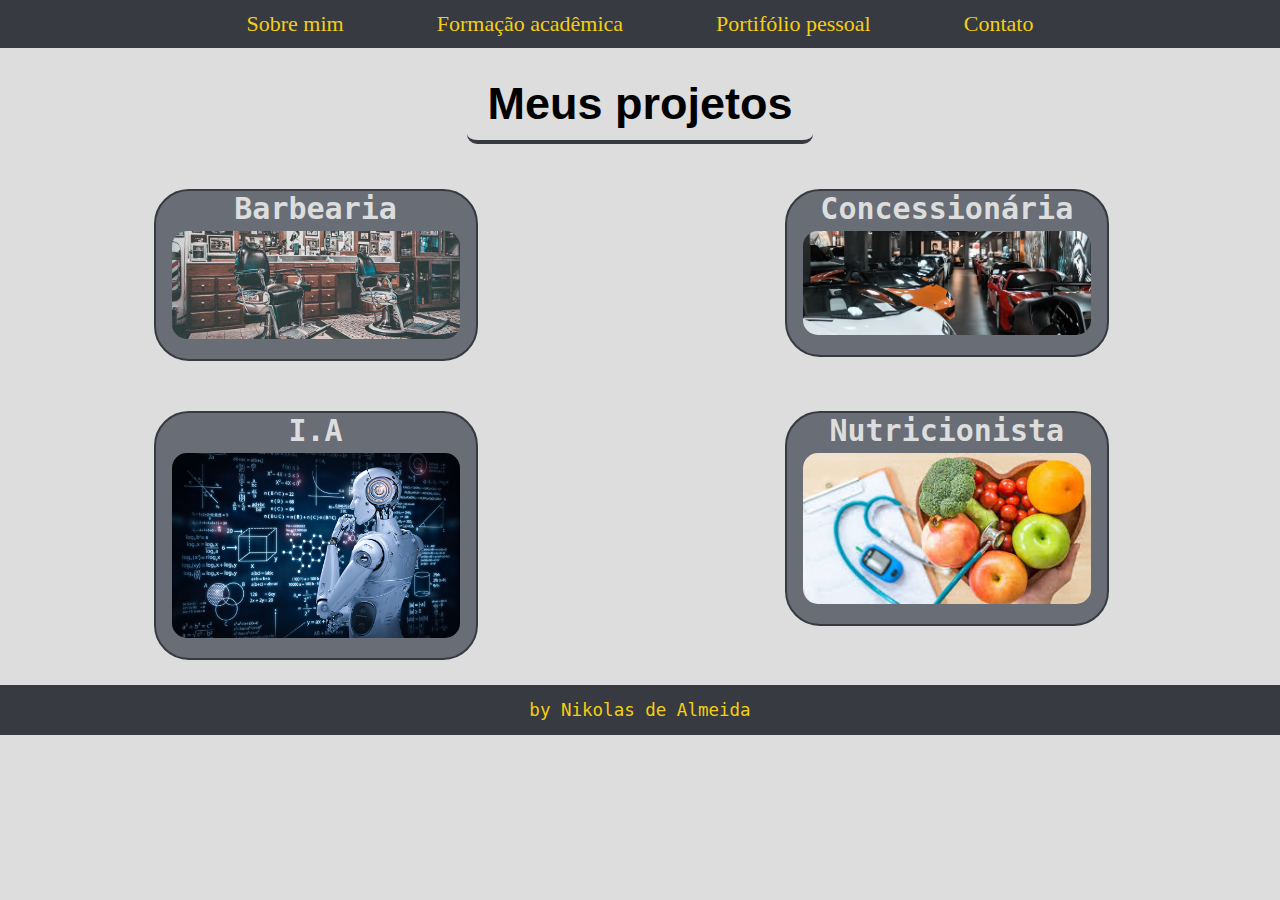
<file: TrabalhoWEB/html/portifolio.html>
<!DOCTYPE html>
<html lang="en">
    <head>
        <meta charset="UTF-8">
        <meta name="viewport" content="width=device-width, initial-scale=1.0">
        <link rel="stylesheet" href="../styles/global.css">
        <link rel="stylesheet" href="../styles/menu.css">
        <link rel="stylesheet" href="../styles/titulo.css">
        <link rel="stylesheet" href="../styles/rodape.css">
        <link rel="stylesheet" href="../styles/portifolio.css">
        <title>Prazer, Nikolas!</title>
    </head>
    <body>
        <!-- Menu de navegação -->
        <header id="1">
            <ul class="lista">
                <li><a href="../../index.html" class="itemLista">Sobre mim</a></li>
                <li><a href="./formacao.html" class="itemLista">Formação acadêmica</a></li>
                <li><a href="./portifolio.html" class="itemLista">Portifólio pessoal</a></li>
                <li><a href="./contato.html" class="itemLista">Contato</a></li>
            </ul>
        </header>
        <!-- Título principal -->
        <div class="titulo">
            <h1>Meus projetos</h1>
        </div>
        <!-- Cards com os sites criados por mim ao decorrer de cursos -->
        <section>
            <div class="card">
                <a href="../../SitesPortfolio/Barbearia/index.html">
                    <h2>Barbearia</h2>
                    <img src="../../SitesPortfolio/Barbearia/banner.jpg" alt="Foto de uma Barbearia">
                </a>
            </div>
            <div class="card">
                <a href="../../SitesPortfolio/concessionaria/assets/index-conc.html">
                    <h2>Concessionária</h2>
                    <img src="../../SitesPortfolio/concessionaria/assets/img/banner.jpg" alt="Foto de uma concessionária de luxo">
                </a>
            </div>
            <div class="card">
                <a href="../../SitesPortfolio/IA/html/index.html">
                    <h2>I.A</h2>
                    <img src="../../SitesPortfolio/IA/templates/machine_learning.jpg" alt="Robo 'aprendendo'">
                </a>
            </div>
            <div class="card">
                <a href="../../SitesPortfolio/nutricionista/index.html">
                    <h2>Nutricionista</h2>
                    <img src="../../SitesPortfolio/nutricionista/img/nutricionista.jpeg" alt="Foto de alimentos saudáveis">
                </a>
            </div>
        </section>
        <!-- Rodapé -->
        <footer>
            <a href="#1">by Nikolas de Almeida</a>
        </footer>
    </body>
</html>
</file>
<file: TrabalhoWEB/styles/global.css>
/* Definições para serem usadas em todos os arquivos */
* {
    margin: 0;
    padding: 0;
    text-decoration: none;
}

html {
    --amarelo: #F4CE14;
    --branco: #DDDDDD;
    --cinza-claro: #686D76;
    --cinza-escuro: #373A40;
    font-size: 62.5%;
}

body {
    background-color: var(--branco);
    font-family: monospace; 
    font-size: 2rem;
}
</file>
<file: TrabalhoWEB/styles/menu.css>
/* Estilizando o menu de navegação */
header {
    background-color: var(--cinza-escuro);
}

.lista {
    display: flex;
    flex-direction: row;
    justify-content: space-around;
    list-style-type: none;
    padding: 1.1rem 20rem;
}

.itemLista {
    color: var(--amarelo);    
    font-family: cursive;
    font-size: 2.2rem;
}
</file>
<file: TrabalhoWEB/styles/titulo.css>
/* Estilizando os títulos */
.titulo {
    align-items: center;
    display: flex;
    justify-content: center;
    padding: 2rem;
    text-align: center;
}

.titulo h1 {
    border-bottom: .4rem solid var(--cinza-escuro);
    border-radius: 0 0 1rem 1rem;
    font-family: "tilden-sans-variable",sans-serif;
    font-size: 4.5rem;
    font-weight: 700;
    padding: 1rem 2rem;
    width: max-content;
}
</file>
<file: TrabalhoWEB/styles/rodape.css>
/* Configurações do rodapé */
footer {
    background-color: var(--cinza-escuro);
    font-size: 1.75rem;
    padding: 1.5rem;
    text-align: center;
}

footer a {
    color: var(--amarelo);
    text-decoration: none;
}
</file>
<file: TrabalhoWEB/styles/quem_sou.css>
/* Apresentação inicial */
.eu {
    display: grid;
    grid-template-areas:     "img texto_1"    "img texto_2";
    margin: 0 28rem;
}

.eu img {
    grid-area: img;
    width: 20rem;
}

.eu p {
    padding: 3.75rem 1.5rem;
}

/* Motociclismo */
.motociclismo {
    display: flex;
    justify-content: space-between;
    margin: 6rem;
    padding: 0 30rem;
}

#eu-moto {
    width: 17.5rem;
}

.motociclismo p {
    margin: 4rem 1.5rem;
}

/* Natureza */
.natureza {
    display: flex;
    margin: 0 35rem;
}

.natureza img {
    height: 27.5rem;
    width: 15rem;
}

.natureza p {
    margin: 10rem 1rem;

}

.natureza #familia {
    border-right: solid .25rem white;
    padding-right: 1.5rem;
    text-align: left;
}

.natureza #praia {
    text-align: end;
}
</file>
<file: SitesPortfolio/Barbearia/style.css>
body {
	font-family: 'Montserrat', sans-serif;
}

header {
	background: #BBBBBB;
	padding: 20px 0;
}

.caixa {
	position: relative;
	width: 940px;
	margin: 0 auto;
}

nav {
	position: absolute;
	top: 110px;
	right: 0;
}

nav li {
	display: inline;
	margin: 0 0 0 15px;
}

nav a {
	text-transform: uppercase;
	color: #000000;
	font-weight: bold;
	font-size: 22px;
	text-decoration: none;
}

nav a:hover {
	color: #C78C19;
	text-decoration: underline;
}

/* CSS da pagina 'produtos' */



.produtos {
	width: 940px;
	margin: 0 auto;
	padding: 50px 0;
}

.produtos li {
	display: inline-block;
	text-align: center;
	width: 30%;
	vertical-align: top;
	margin: 0 1.5%;
	padding: 30px 20px;
	box-sizing: border-box;
	border: 2px solid #000000;
	border-radius: 10px;
}

.produtos li:hover {
	border-color: #C78C19;
}

.produtos li:active {
	border-color: #088C19;	
}

.produtos li:hover h2 {
	font-size: 34px;
}

.produtos h2 {
	font-size: 30px;
	font-weight: bold;
}

.produto-descricao {
	font-size: 18px;
}

.produto-preco {
	font-size: 22px;
	font-weight: bold;
	margin-top: 10px;
}

footer {
	text-align: center;
	background: url("bg.jpg");
	padding: 40px 0;
}

.copyright {
	color: #FFFFFF;
	font-size: 13px;
	margin: 20px 0 0;
}


/* Adaptação mobile da pagina 'produtos' */




/* CSS da pagina 'contato' */

form {
	margin: 40px 0;
}

form label, form legend {
	display:block;
	font-size: 20px;
	margin: 0 0 10px;
}

.input-padrao {
	display: block;
	margin: 0 0 20px;
	padding: 10px 25px;
	width: 50%;
}

.checkbox {
	margin: 20px 0;
}

.enviar {
	width:40%;
	padding: 15px 0;
	background: orange;
	color: white;
	font-weight: bold;
	font-size: 18px;
	border: none;
	border-radius: 5px;
	transition: 1s all;
	cursor: pointer;
}

.enviar:hover {
	background: darkorange;
	transform: scale(1.2);
}

table {
	margin: 20px 0 40px;
}

thead {
	background: #555555;
	color: white;
	font-weight: bold;
}

td, th {
	border: 1px solid #000000;
	padding: 8px 15px;
}


/* css da página inicial */
.banner {
	width:100%;
}

.titulo-principal {
	text-align: center;
	font-size: 2em;
	margin: 0 0 1em;
	clear: left;
}

.principal {
	padding: 3em 0;
	background: #FEFEFE;
	width: 940px;
	margin: 0 auto;
}

.principal p {
	margin: 0 0 1em;
}

.principal strong {
	font-weight: bold;
}

.principal em {
	font-style: italic;
}

.utensilios {
	width: 120px;
	float: left;
	margin: 0 20px 20px 0;
}

.mapa {
	padding: 3em 0;
	background: linear-gradient(#FEFEFE, #888888);
}

.mapa-conteudo {
	width: 940px;
	margin: 0 auto;
}

.mapa p {
	margin: 0 0 2em;
	text-align: center;
}

.beneficios {
	padding: 3em 0;
	background: #888888;
}

.conteudo-beneficios {
	width: 640px;
	margin: 0 auto;
}

.lista-beneficios {
	width: 40%;
	display: inline-block;
	vertical-align: top;
}

.itens {
	line-height: 1.5;
}

.itens:first-child {
	font-weight: bold;
}

.itens:before {
	content: "\e838";
}

.imagem-beneficios {
	width: 60%;
	opacity: 0.7;
	transition: 400ms;
	box-shadow: 10px 10px 10px #000000;
}

.imagem-beneficios:hover {
	opacity: 1;
}

.video {
	width: 560px;
	margin: 2em auto;
	opacity: 0.7;
	transition: 400ms;
}

.video:hover {
	opacity: 1;
}

/* Adaptação mobile da 'HOME' */

@media screen and (max-width: 480px) {
	.caixa, .principal, .conteudo-beneficios, .mapa-conteudo, .video {
		width: auto;
	}

	h1 {
		text-align: center;
	}

	nav {
		position: static;
	}	

	.lista-beneficios {
		width: 100%;
		margin: 5%;
	}

	.principal, .mapa-conteudo, .conteudo-beneficios {
		margin: 2% 2% 
	}

	.imagem-beneficios {
		width: 95%;
	}

	.imagem-beneficios, .video {
		margin: 5% 2% 2% 2%;
	}
}

/* pop-ups */

* {
	box-sizing: border-box;
}

button {
	display: block;
	margin: 20px auto;
	background: #dc143c;
	color: #FFFFFF;
	border: 0;
	cursor: pointer;
	padding: 6px 10px;
}
</file>
<file: SitesPortfolio/nutricionista/css/index.css>
*{
	box-sizing: border-box;
 }

body{
	font-family: "Helvetica Neue", "Helvetica", Helvetica, Arial, sans-serif;
	font-size: 14px;
}

header{
	background-color: #333;
	height: 3em;
	color: #FFF;
	margin-bottom: 1em;
}

header h1{
	font-size: 2em;
	display:inline-block;
	vertical-align:	middle;
}
header h2{
	font-size: 2em;
	display:inline-block;
	vertical-align:	middle;
}

header .container:before{
	content: '';
	display:inline-block;
	height: 100%;
	vertical-align:	middle;
}

.container{
	width: 60%;
	height: 100%;
	margin: 0 auto;
}

section{
	margin: 2em 0;
	overflow: hidden;
}

section h2{
	font-size: 3em;
	display: block;
	padding-bottom: .5em;
	border-bottom: 1px solid #ccc;
	margin-bottom: .5em;
}

table{
	width: 100%;
	margin-bottom : .5em;
    table-layout: fixed;

}

td, th {
	padding: .7em;
	margin: 0;
	border: 1px solid #ccc;
	text-align: center;
}

th{
	font-weight: bold;
	background-color: #EEE;
}

label{
	color: #555;
	display: block;
	margin-bottom: .2em;
}

.campo{
	margin: 0;
	padding-bottom: 1em;
	width: 100%;
	border: 1px solid #ccc;
	padding: .7em;
	width: 100%;
}

.campo-medio{
	display: inline-block;
	padding-right: .5em;
}

.grupo{
	width: 32%;
	display: inline-block;
	padding: 10px 0px;
}

button{
	padding: .5em 2em;
	border: 0;
	border-bottom: 3px solid;
	font-size: 1.2em;
	cursor: pointer;
	margin: 0;
	margin-top: -3px;
	color: #fff;
	background-color:#0c8cd3;
	border-color: #04324c;
	width: 20%;
    display: block;
    clear: both;
    margin: 10px 0px;

}

button:active{
	margin-top:0px;
	border: 0;
}

button[disabled=disabled], button:disabled {
    background-color: gray;
	border-color: darkgray;

}

.adicionar-paciente{
    margin-top: 30px;
}

.campo-invalido{
	border: 1px solid red;
}

.paciente-invalido {
	background-color: lightcoral;
	font-weight: bold;
}

#mensagemErro {
	color:red
}

.fadeOut {
	opacity: 0;
	transition: 0.5s;
}

#filtrar-tabela {
	width: 200px;
	height: 26px;
	margin-bottom: 10px;
}
</file>
<file: SitesPortfolio/IA/css/index.css>
/* Textos */
/* Gradiente do background */
body {
    font-family: 'Zilla Slab', serif;
    color: #dbdbdb;
    background: linear-gradient(0, #132C33,#126E82, #327b85, #126E82, #132C33);
}

p {
    font-size: 20px;
    text-indent: 4%;
    margin: 1% 0 0 0;
    padding: 7px;
    display: inline-block;
}

.titulo_principal {
    padding: 50px 0 0 0;
    text-align: center;
    font-size: 2.1em;
    font-weight: bold;
}

.subtitulo_2 {
    font-size: 1.7em;
    margin: 30px 13px;
    font-weight: bold;
    text-align: center;
}

.subtitulo_3 {
    font-size: 1.4em;
    margin: 10px;
    font-weight: bold;
}

/* Imagens */
.img_cabecalho {
    position: relative;
    width: 100%;
    margin: auto 0;
}

/* Parte da história */
#titulo_historia {
    padding: 40px 0 0 0;
    text-align: center;
}

.historia {
    display: flex;
    flex-direction: row-reverse;
    align-items: center;
    margin-top: 0;
    padding: 0 10% 2% 10%
}

.img_historia {
    display: inline-block;
    vertical-align: top;
    padding: 0
}

.txt_historia {
    padding: 0 20px 0 0;
    text-align: justify;
    text-indent: 4%;
}

/* .1 - Tecnologia por tras da IA*/
.principais_tecnologias {
    margin: 1%;
    padding: 1%;
    box-sizing: border-box;
    border: 5px solid#132C33;
    border-radius: 8px;
}

#titulo_tecnologias {
    margin-top: 40px;
}

/* .2 - ML */
#titulo_ml, #titulo_dl {
    text-align: center;
    margin: 40px 0 1% 0;
}

.machine_learning {
    display: flex;
    flex-direction: row;
    margin: 0 20% 0 20%;
    align-items: center;

}

.machine_learning .img_ml {
    height: 15em;
    display: inline-block;
    box-shadow: 0 20px 20px rgba(0, 0, 0, 0.541);
}

.machine_learning .txt_ml_1 {
    padding: 0 20px 0 20px;
    margin: 0;
    text-align: right
}

.machine_learning .txt_ml_2 {
    padding: 0 20px 0 20px;
    margin: 0;
    text-align: left
}

/* .3 Deep Learning */
.deep_learning {
    display: flex;
    flex-direction: row;
    margin: 0 13% 0 13%;
    padding: 1%;
    align-items: center;
}

.deep_learning .img_dl {
    height: 220px;
    box-shadow: 0 20px 20px rgba(0, 0, 0, 0.541);
}

.txt_dl {
    padding: 0 2.5%;
    text-align: justify;
}

.deep_learning .img_rede_neural {
    height: 250px;
}

/* Beneficios */
/* Melhor tomada de decisão */ 
#beneficios {
    padding: 60px 0 0 0;
}

.container_decisoes {
    display: flex;
    justify-content: center;
    align-items: center;
}

.img_tomada_de_decisao {
    height: 200px;
    margin: 0 20px;
    box-shadow: 0 20px 20px rgba(0, 0, 0, 0.541);
}

#titulo_decisoes {
    text-align: center;
}

.txt_decisoes {
    width: 400px;
    text-align: justify;
}

/* Comodidade e escalabilidade */
.container_comodidade {
    display: flex;
    justify-content: center;
    align-items: center;
    margin: 0 5%;
}

#titulo_comodidade {
    text-align: center;
    margin: 100px 0 15px 0;
}

.img_comodidade {
    width: 25%;
    margin: 0 10px 0 0;
    width: 20%;
}

.txt_comodidade {
    width: 25%;
    text-align: justify;
    padding: 0 0 0 10px;
    margin: 0;
}

.img_escalabilidade {
    width: 25%;
    margin: 0 1%;
    width: 20%;
    padding: 0 10px 0 40px;
}

.txt_escalabilidade {
    width: 25%;
    text-align: justify;
    padding: 0;
    margin: 0;
}

/* Redução de erros */
.container_reducao_riscos {
    display: flex;
    justify-content: center;
    align-items: center;
    margin: 100px 5% 0 5%;
}

.img_monitoramento {
    width: 25%;
    vertical-align: sub;
    box-shadow: 0 20px 20px rgba(0, 0, 0, 0.541);
}

#titulo_reducao_riscos {
    text-align: center;
}

.txt_reducao_riscos {
    margin: 0 20px;
    text-align: justify;
}

.img_robo_acoes {
    width: 25%;    
    box-shadow: 0 20px 20px rgba(0, 0, 0, 0.541);
}

/* setores de aplicação da IA */
.container_setores_IA {
    display: flex;
    flex-wrap: wrap;
    justify-content: space-around;
    position: relative;
    margin: 100px;
    width: auto;
    padding: 15px 30px;
    background: linear-gradient(90deg, #2C3333,#395B64, #126E82, #126E82, #395B64, #2C3333);
    background-size: 300% 300%;
    animation: colors 20s ease infinite;
    box-shadow: 0 20px 20px rgba(0, 0, 0, 0.541);
} 

@keyframes colors {
    0% {
        background-position: 0% 40%;
    }

    50% {
        background-position: 100% 50%;
    }

    100% {
        background-position: 0% 50%;
    }
}

#titulo_setores {
    text-align: center;
    width: 100%;
}

#pop_up_1 {
    width: 40%;
}

#pop_up_2 {
    width: 50%;
}

#pop_up_3 {
    width: 40%;
    margin-top: 20px;
}

#pop_up_4 {
    width: 50%;
    margin-top: 20px;
    margin-bottom: 20px;
}
</file>
<file: TrabalhoWEB/styles/contato.css>
/* Centralizando o card */
.form {
    align-items: center;
    display: flex;
    flex-direction: column;
}

/* Estilizando o card */
.card {
    background-color: var(--cinza-claro);
    border-radius: 3.5rem;
    border: solid .2rem var(--amarelo);
    box-shadow: 0 0 .5rem var(--amarelo);
    color: var(--branco);
    padding: 2rem 4rem;
}

/* Deixando o formulário em coluna */
.card div {
    align-items: center;
    display: flex;
    flex-direction: column;
}

/* Estilizando o conteúdo dos labels e inputs */
.card h2 {
    color: var(--amarelo);
    text-align: center;
}

.card h2:nth-child(4) {
    margin-top: 2rem;
}

.card p {
    text-align: center;
}

.card p img {
    width: 2.5rem;
}

.card div input,
.card div textarea {
    border-radius: 1rem;
    font-size: 1.5rem;
    padding: .5rem;
    width: 25rem;
}

/* Estilizando o botão */
.card #botao {
    background-color: var(--cinza-escuro);
    border: solid .25rem var(--amarelo);
    box-shadow: 0 0 .2rem var(--amarelo);
    color: var(--branco);
    font-size: 1.6rem;
    margin-top: .5rem;
    padding: .5rem 1rem;
    text-align: center;
    width: fit-content;
}

/* Fixando o rodapé no final da página */
footer {
    bottom: 0;
    left: 0;
    position: fixed;
    width: 100%;
}
</file>
<file: TrabalhoWEB/styles/formacao.css>
/* Definindo e estilizando o card */
.ensino {
    border-bottom: .75rem solid var(--amarelo);
    border-left: .75rem solid var(--amarelo);
    border-radius: 2rem;
    box-shadow: .5rem .5rem;
    margin-left: 10rem;
    padding: 2rem 1rem;
    width: max-content;
}

/* Estilizando o conteúdo do card */
section .ensino:first-child {
    margin-top: 1.5rem;
}

section .ensino:last-child {
    margin-top: 5rem;
}

.ensino h2 {
    font-size: 2.25rem;
    font-weight: 900;
    text-decoration: underline;
}

.ensino p {
    font-family:system-ui, -apple-system, BlinkMacSystemFont, 'Segoe UI', Roboto, Oxygen, Ubuntu, Cantarell, 'Open Sans', 'Helvetica Neue', sans-serif;
    font-size: 1.75rem;
    font-weight: 400;
}

.ensino p:nth-child(2) {
    font-size: 2.175rem;
    text-align: center;
}

/* Fixando o rodapé no final da página */
footer {
    bottom: 0;
    left: 0;
    position: fixed;
    width: 100%;
}
</file>
<file: TrabalhoWEB/styles/portifolio.css>
/* Definindo como os cards ficarão */
section {
    display: flex;
    flex-direction: row;
    flex-wrap: wrap;
}

/* Estilizando o card */
section .card {
    background-color: var(--cinza-claro);
    border-radius: 3.5rem;
    border: solid .25rem var(--cinza-escuro);
    height: 25%;
    margin: 2.5rem 12%;
    padding-bottom: 2rem;
    width: 25%;
}

/* Definindo como o conteúdo do card ficará */
section .card a {
    align-items: center;
    display: flex;
    flex-direction: column;
}

section .card a h2 {
    color: var(--branco);
    text-decoration: none;
}

section .card a img {
    border-radius: 1.5rem;
    margin-top: .5rem;
    width: 90%;
}
</file>
